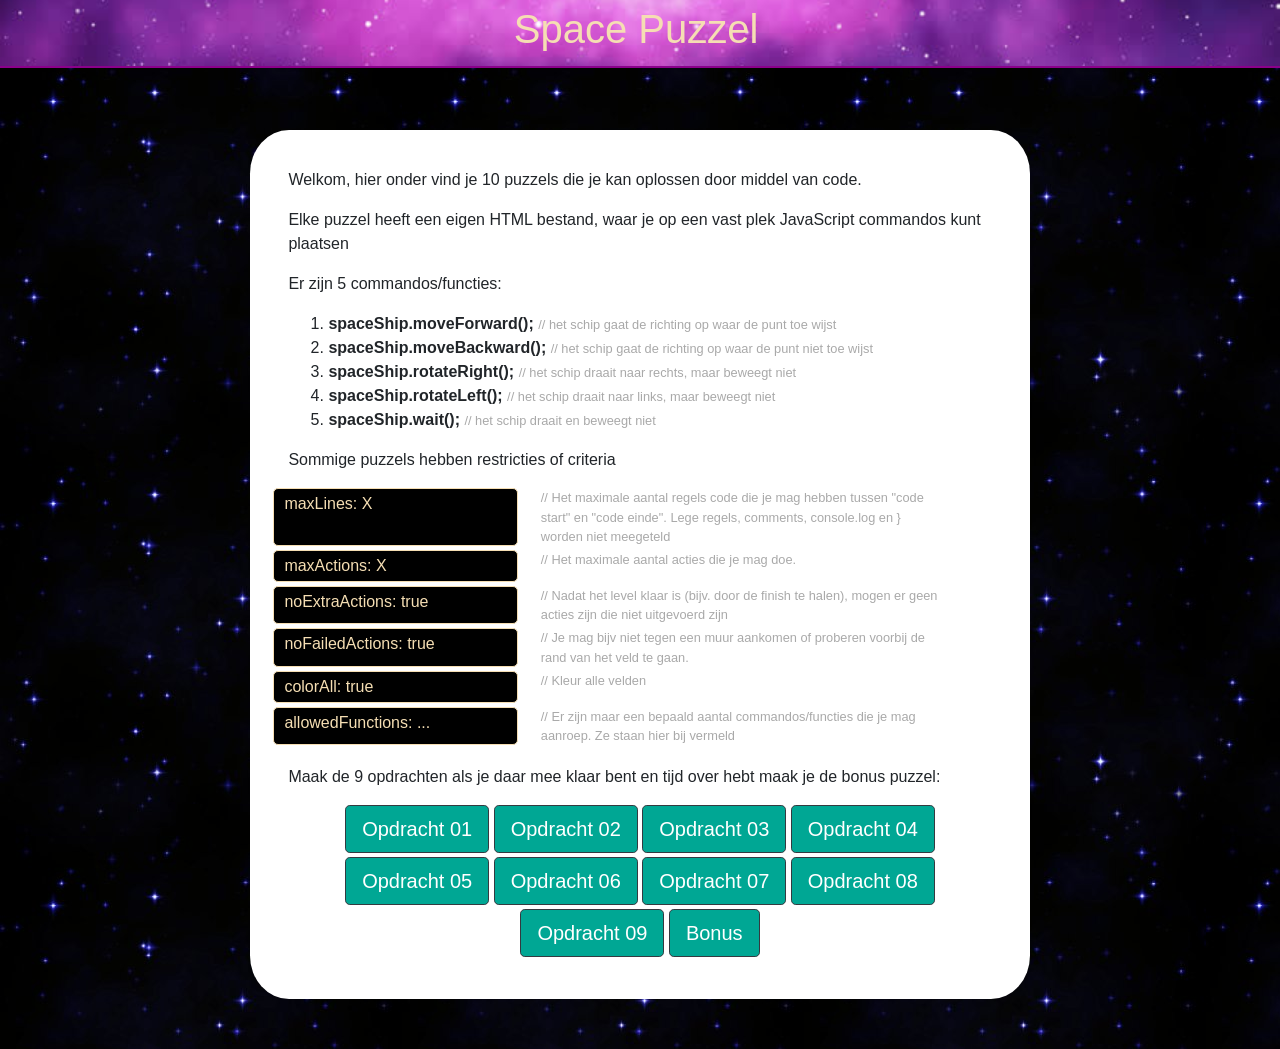
<file: index.html>
<!DOCTYPE html>
<html lang="en">
<head>
    <meta charset="UTF-8">
    <title>SpaceShip</title>
    <link rel="stylesheet" href="https://maxcdn.bootstrapcdn.com/bootstrap/4.0.0/css/bootstrap.min.css" integrity="sha384-Gn5384xqQ1aoWXA+058RXPxPg6fy4IWvTNh0E263XmFcJlSAwiGgFAW/dAiS6JXm" crossorigin="anonymous">
    <link href="css/style.css" type="text/css" rel="stylesheet">
</head>
<body>
    <div id="goals" class="w-100">
        <h1>Space Puzzel</h1>
    </div>
    <div id="container" class="index">
        <p>Welkom, hier onder vind je 10 puzzels die je kan oplossen door middel van code.</p>
        <p>Elke puzzel heeft een eigen HTML bestand, waar je op een vast plek JavaScript commandos kunt plaatsen</p>
        <p>Er zijn 5 commandos/functies:</p>
        <ol>
            <li>
                <b>spaceShip.moveForward();</b>
                <span class="comment small">// het schip gaat de richting op waar de punt toe wijst</span>
            </li>
            <li>
                <b>spaceShip.moveBackward();</b>
                <span class="comment small">// het schip gaat de richting op waar de punt niet toe wijst</span>
            </li>
            <li>
                <b>spaceShip.rotateRight();</b>
                <span class="comment small">// het schip draait naar rechts, maar beweegt niet</span>
            </li>
            <li>
                <b>spaceShip.rotateLeft();</b>
                <span class="comment small">// het schip draait naar links, maar beweegt niet</span>
            </li>
            <li>
                <b>spaceShip.wait();</b>
                <span class="comment small">// het schip draait en beweegt niet </span>
            </li>
        </ol>

        <p>Sommige puzzels hebben restricties of criteria</p>

        <div class="row">
            <div class="goal col-4 mb-1">
                maxLines: X
            </div>
            <div class="small col-7 ml-2 mb-1 comment">
                // Het maximale aantal regels code die je mag hebben tussen "code  start" en "code  einde". Lege regels, comments, console.log en } worden niet meegeteld
            </div>

            <div class="goal col-4 mb-1">
                maxActions: X
            </div>
            <div class="small col-7 ml-2 mb-1 comment">
                // Het maximale aantal acties die je mag doe.
            </div>

            <div class="goal col-4 mb-1">
                noExtraActions: true
            </div>
            <div class="small col-7 ml-2 mb-1 comment">
                // Nadat het level klaar is (bijv. door de finish te halen), mogen er geen acties zijn die niet uitgevoerd zijn
            </div>

            <div class="goal col-4 mb-1">
                noFailedActions: true
            </div>
            <div class="small col-7 ml-2 mb-1 comment">
                // Je mag bijv niet tegen een muur aankomen of proberen voorbij de rand van het veld te gaan.
            </div>

            <div class="goal col-4 mb-1">
                colorAll: true
            </div>
            <div class="small col-7 ml-2 mb-1 comment">
                // Kleur alle velden
            </div>

            <div class="goal col-4 mb-1">
                allowedFunctions: ...
            </div>
            <div class="small col-7 ml-2 mb-1 comment">
                // Er zijn maar een bepaald aantal commandos/functies die je mag aanroep. Ze staan hier bij vermeld
            </div>
        </div>

        <p class="mt-3">Maak de 9 opdrachten als je daar mee klaar bent en tijd over hebt maak je de bonus puzzel:</p>

        <div class="text-center">
            <a class="btn  btn-outline-dark btn-lg mb-1" href="Opdracht.html?level=1">Opdracht 01</a>
            <a class="btn  btn-outline-dark btn-lg mb-1" href="Opdracht.html?level=2">Opdracht 02</a>
            <a class="btn  btn-outline-dark btn-lg mb-1" href="Opdracht.html?level=3">Opdracht 03</a>
            <a class="btn  btn-outline-dark btn-lg mb-1" href="Opdracht.html?level=4">Opdracht 04</a>
            <a class="btn  btn-outline-dark btn-lg mb-1" href="Opdracht.html?level=5">Opdracht 05</a>
            <a class="btn  btn-outline-dark btn-lg mb-1" href="Opdracht.html?level=6">Opdracht 06</a>
            <a class="btn  btn-outline-dark btn-lg mb-1" href="Opdracht.html?level=7">Opdracht 07</a>
            <a class="btn  btn-outline-dark btn-lg mb-1" href="Opdracht.html?level=8">Opdracht 08</a>
            <a class="btn  btn-outline-dark btn-lg mb-1" href="Opdracht.html?level=9">Opdracht 09</a>
            <a class="btn  btn-outline-dark btn-lg mb-1" href="Bonus.html?level=10">Bonus</a>
        </div>
    </div>
</body>
</html>
</file>
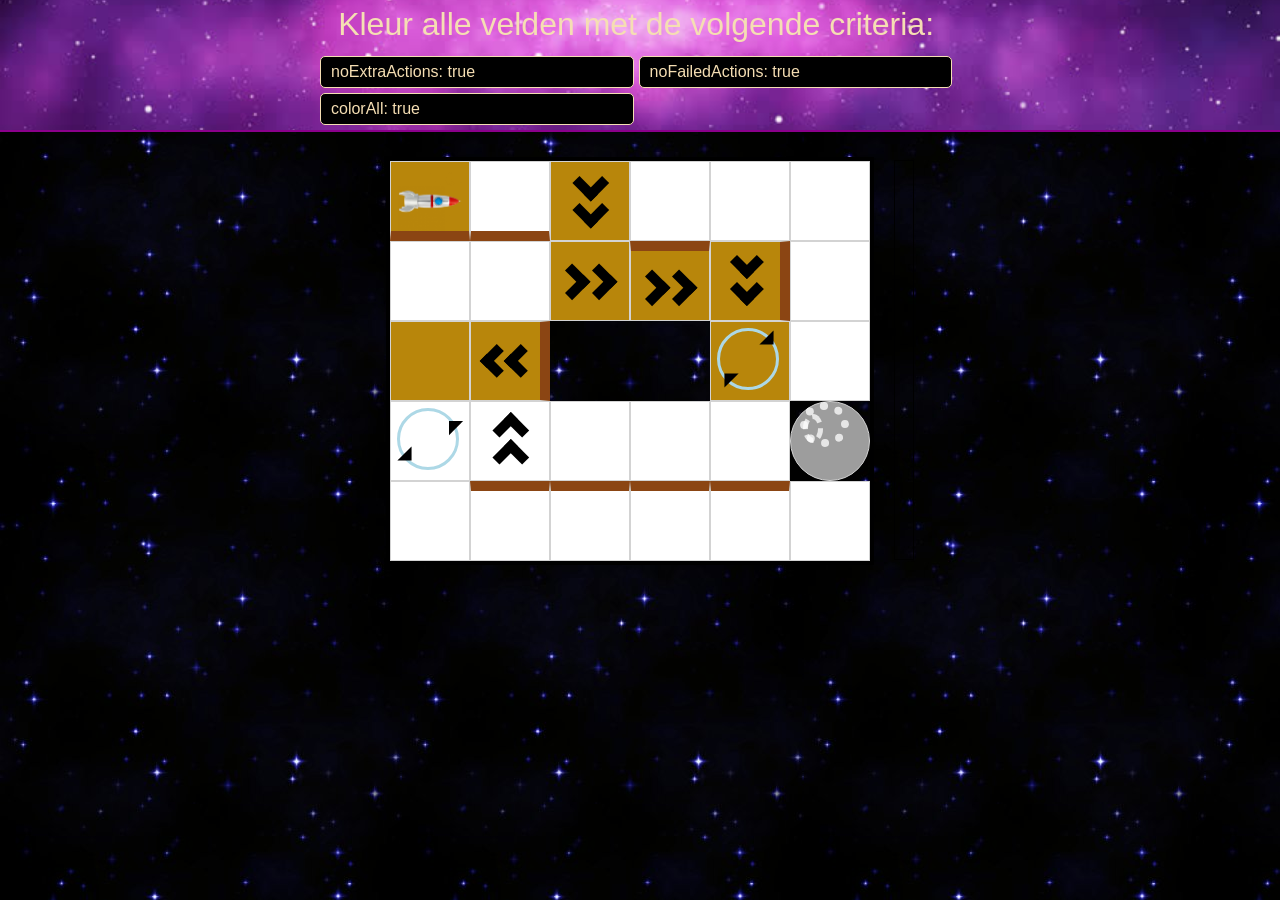
<file: Bonus.html>
<!DOCTYPE html>
<html lang="en">
<head>
    <meta charset="UTF-8">
    <title>SpaceShip Opdracht01</title>
    <link rel="stylesheet" href="https://maxcdn.bootstrapcdn.com/bootstrap/4.0.0/css/bootstrap.min.css" integrity="sha384-Gn5384xqQ1aoWXA+058RXPxPg6fy4IWvTNh0E263XmFcJlSAwiGgFAW/dAiS6JXm" crossorigin="anonymous">
    <link href="css/style.css" type="text/css" rel="stylesheet">
    <script src="js/spacegame.js" type="application/javascript"></script>
</head>
<body>
    <div id="container"></div>
    <script>
        //SpaceShip library inladen
        var spaceShip = new SpaceShip(document.getElementById('container'));
        //Level inladen
        spaceShip.loadLevel(10);
        //Eigen acties
        spaceShip.run(function () {
            // code  start



            // code  einde
        });
    </script>
</body>
</html>
</file>
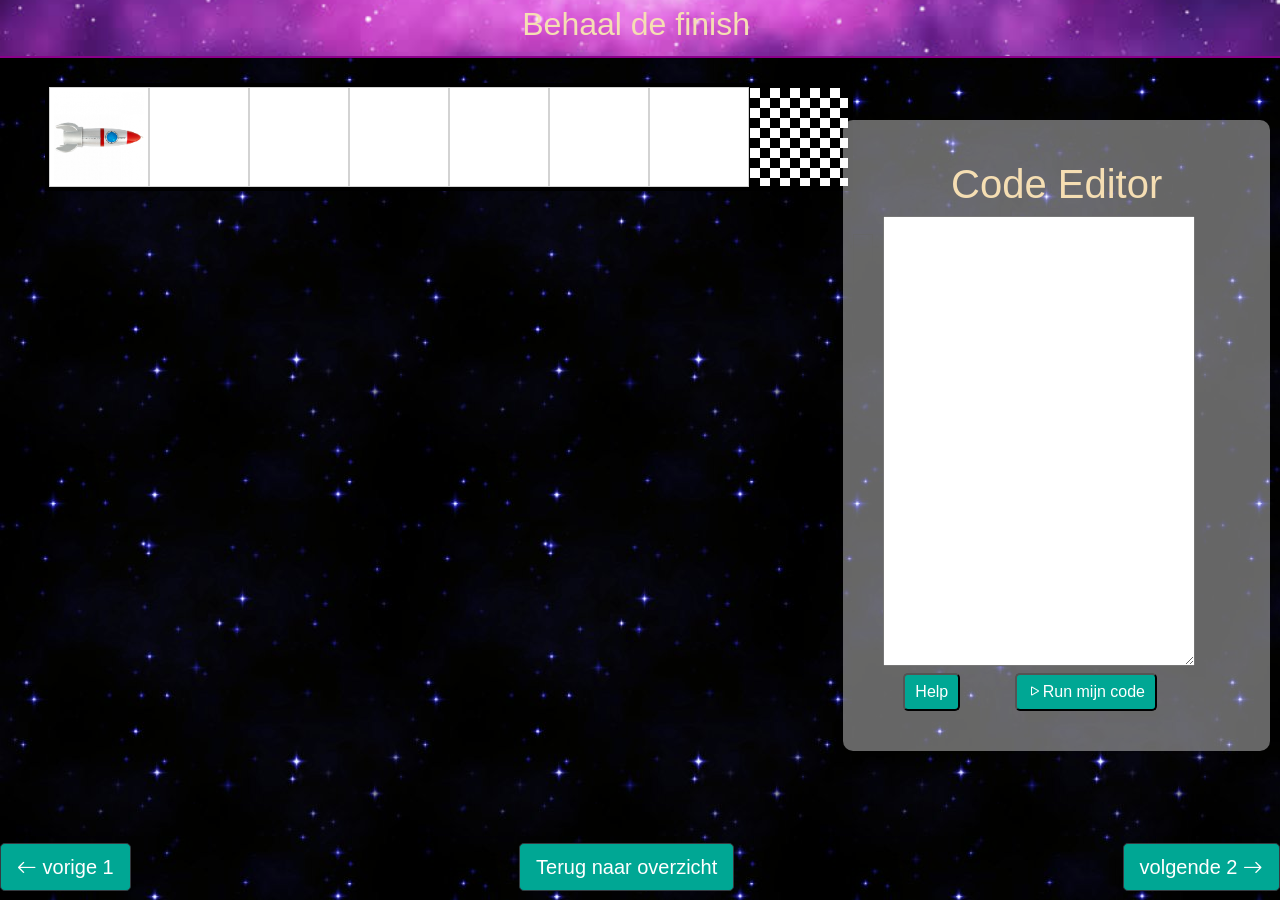
<file: Opdracht.html>
<!DOCTYPE html>
<html lang="en">

<head>
    <meta charset="UTF-8">
    <title>SpaceShip Opdracht01</title>
    <link rel="stylesheet" href="https://maxcdn.bootstrapcdn.com/bootstrap/4.0.0/css/bootstrap.min.css"
        integrity="sha384-Gn5384xqQ1aoWXA+058RXPxPg6fy4IWvTNh0E263XmFcJlSAwiGgFAW/dAiS6JXm" crossorigin="anonymous">
    <link href="https://cdn.jsdelivr.net/npm/bootstrap-icons/font/bootstrap-icons.css" rel="stylesheet">
    <link href="css/style.css" type="text/css" rel="stylesheet">
    <script src="js/spacegame.js" type="application/javascript"></script>
</head>

<body>
    <script src="js/buildlvl.js" type="application/javascript"></script>
</body>

</html>
</file>
<file: css/style.css>
:root {
  --primary-color: darkmagenta;
  --faded-primary-color: rgba(139, 0, 139, 0.8);
  --btn: #00a794;
  --margin-top: 120px;
}
body{
    margin: 0;
    background-image: url("../images/bg.jpg");
}
h1{
    color: wheat;
    text-align: center;
    grid-column: span 2;
}

a{
    /*text-decoration: none;*/
    color: darkmagenta !important;
}
.navbar{
    position: fixed;
    bottom: 0;
    width: 100%;
    padding: 5px 0px;
    text-align: center;
    z-index: 10000;
}
.button{
    margin-left:20px;
    background-color: var(--btn);
    color: white;
    border-radius: 5px;
    padding: 5px 10px;
    text-decoration: none;
}
.btn-outline-dark{
    background-color: var(--btn) !important;
    color: white!important;
}

a:hover {
    /*text-decoration: underline;*/
    color: magenta !important;
}
#main{
    display: inline-flex;
    margin-bottom: 150px;
}
.editor-container{
    position: absolute;
    right: 10px;
    top: var(--margin-top);
    justify-content: center;
    border-radius: 10px;
    padding: 10px;
    background-color: rgba(255, 255, 255, 0.4);
}

.actions{
    .cmd{font-weight: bold;}
}

.poppy{
    position: fixed;
    margin:auto;
    border-radius: 10px;
    box-shadow: 0px 0px 30px 30px white;
    background-color: black;
    color: var(--btn);
}

#editor {
    margin: 20px;
    padding: 10px;
    textarea{
        width: 90%;
        min-height: 450px;
    }}
    
.settings{
    position: absolute;
    left: 20px;
    top: 20px;
    width: 400px;
    min-height: 200px;
    padding: 10px;
    background-color: rgba(0, 0, 0, 0.2);
    border-radius: 10px;
}

.settings h1{
    margin: 0;
    padding: 0;
    text-align: center;
}

.settings p{
    margin: 0;
    padding: 0;
    display: inline-block;
}

.inputS{
    width: 50px;
}

table{
    display: block;
    width: 100%;
}

table th{
    text-align: left;
}

table input{
    width: 75%;
}

#goals {
    display: grid;
    grid-template-columns: 49% 49%;
    grid-column-gap: 5px;
    grid-row-gap: 5px;
    position: fixed;
    border-bottom: 2px solid darkmagenta;
    background-image: url(../images/banner.jpg);
    background-size: cover;
    background-position: center;
    z-index: 10000;
    top: 0;
    padding: 5px 25%;
    color: wheat;
}


#goals h2{
    grid-column: span 2;
    text-align: center;
}

.goal{
    display: block;
    border: 1px solid wheat;
    border-radius: 5px;
    padding: 3px 10px;
    background-color: black;
    color: wheat;
}

#container {
    display: table;
    margin: 0 auto;
}

#container.index{
    background-color: white;
    width: 780px;
    min-height: 400px;
    margin-top: 130px;
    margin-bottom: 50px;
    border-radius: 5%;
    padding: 3%;
}

#actionBar{
    border: 1px solid black;
    float: right;
    width: 20px;
    margin-top: 23px;
    transform: rotateX(-180deg);
}
#actionBar .action{
    position: relative;
    height: 1px;
    background-color: #00CC00;

    -webkit-transition: all 250ms; /* Safari prior 6.1 */
    transition: height 250ms;
    transition-timing-function: ease-in-out;

    border-top: 1px solid lightgrey;
    border-bottom: 1px solid lightgrey;
    opacity: 50%;
}

#actionBar .action.fail{
    background-color: #b91d19;
}

#actionBar .action div {
    position: absolute;
    background-color: lightgrey;
    transform: rotateX(-180deg);
    top: 40%;
    left: 4px;
    padding: 2px 4px;
    font-size: 12px;
    display: none;
}

#actionBar .action:hover{
    opacity: 100%;
}

#actionBar .action:hover div{
    display: block;
    z-index: 10;
}

#banner {
    position: absolute;
    top: 40%;
    width: 80%;
    min-width: 250px;
    border-radius: 20px;
    font-size: 60px;
    left: 10%;
    z-index: 1000;
}
#banner:before {
    content: "";
    position: absolute;
    z-index: 1;
    left: 2.5%;
    top: 4%;
    width: 95%;
    height: 80%;
    border: 10px solid white;
    border-radius: 20px;
    margin-top: 10px;
}
#banner h2{
    display: block;
    margin: 0;
    text-align: center;
    font-size: 1.55em;
    margin-top: 25px;
}
#banner .sub{
    font-size: 20px;
    display: block;
    text-align: center;
    margin-bottom: 40px;
}

#banner.success{
    background-color: #00cc0075;
    color: white;;
}

#banner.fail{
    background-color: #b91d1975;
    color: white;;
}

#banner img{
    position: absolute;
    width: 45px;
    top: -13px;
    right: -15px;
    z-index: 10;
    cursor: pointer;
}

#board{
    display: inline-grid;
    grid-gap: 0px 0px;
    margin: 20px;
    border: 4px solid black;
}

#board div.space {
    border: 1px solid lightgrey;
    position: relative;
    transition-timing-function: ease-in-out;
    background-color: white;
}
#board div.space.colored{
    background-color: darkgoldenrod;
}


#board div.space.finish{
    border: 1px solid black;
    background-color: #FFF;
    background-size: 20px 20px;
    background-position: 0 0, 10px 10px;
    background-image: linear-gradient(45deg, black 25%, transparent 25%, transparent 75%, black 75%, black),
    linear-gradient(45deg, black 25%, transparent 25%, transparent 75%, black 75%, black);
}
#board div.space.pit{
    background-color:#9d9d9d;
    border-radius: 100%;
    -moz-animation: spinPulse 0.3s infinite linear;
    -webkit-animation: spinPulse 0.3s infinite linear;
}
#board div.space.pit:after {
    content: '';
    border: 8px dotted white;
    opacity: .75;
    border-radius: 100%;
    width: 62%;
    height: 58%;
    LEFT: 12%;
    position: absolute;
    -moz-animation: spinPulse 3.7s infinite cubic-bezier(0.12,0.56,0.23,0.87);
    -webkit-animation: spinPulse 3.7s infinite cubic-bezier(0.12,0.56,0.23,0.87);
}
#board div.space.pit:before {
    content: '';
    border: 5px dashed white;
    opacity: .75;
    border-radius: 100%;
    width: 26%;
    height: 37%;
    left: 15%;
    top: 15%;
    position: absolute;
    -moz-animation: rotate 2s infinite ease-in-out;
    -webkit-animation: rotate 2s infinite ease-in-out;

}

@-moz-keyframes spinPulse {
    0% { -moz-transform:rotate(-135deg);}
    100% { -moz-transform:rotate(-495deg);}
}
@-moz-keyframes rotate {
    0% { -moz-transform:rotate(0deg); }
    100% { -moz-transform:rotate(360deg);  }
}
@-webkit-keyframes spinPulse {
    0% { -webkit-transform:rotate(-135deg);}
    100% { -webkit-transform:rotate(-495deg); }
}
@-webkit-keyframes rotate {
    0% { -webkit-transform:rotate(0deg); }
    100% { -webkit-transform:rotate(360deg); }
}




#board div.space.wall-left{
    border-left-color: saddlebrown;
    border-left-width: 10px;
}
#board div.space.wall-right{
    border-right-color: saddlebrown;
    border-right-width: 10px;
}
#board div.space.wall-bottom{
    border-bottom-color: saddlebrown;
    border-bottom-width: 10px;
}
#board div.space.wall-top{
    border-top-color: saddlebrown;
    border-top-width: 10px;
}

#board div.space.belt:after,
#board div.space.belt:before{
    content: '';
    border: solid black;
    border-width: 0 10px 10px 0;
    display: inline-block;
    padding: 10%;
    position: absolute;
    animation: belt 2s infinite;
}
#board div.space.belt:before{
    animation-delay: .8s;
}
@keyframes belt {
    0% {
        border: solid black;
        border-width: 0 10px 10px 0;
    }
    50% {
        border: solid lightgrey;
        border-width: 0 10px 10px 0;
    }
    100% {
        border: solid black;
        border-width: 0 10px 10px 0;
    }
}
#board div.space.belt[data-direction="right"]:after,
#board div.space.belt[data-direction="right"]:before{
    top: 35%;
    left: 10%;
    transform: rotate(-45deg);
    -webkit-transform: rotate(-45deg);
}
#board div.space.belt[data-direction="right"]:before{
    left: 45%;
}

#board div.space.belt[data-direction="left"]:after,
#board div.space.belt[data-direction="left"]:before {
    top: 35%;
    left: 55%;
    transform: rotate(135deg);
    -webkit-transform: rotate(135deg);
}
#board div.space.belt[data-direction="left"]:before {
    left: 20%;
}

#board div.space.belt[data-direction="top"]:after ,
#board div.space.belt[data-direction="top"]:before {
    top: 55%;
    left: 35%;
    transform: rotate(-135deg);
    -webkit-transform: rotate(-135deg);
}
#board div.space.belt[data-direction="top"]:before {
    top: 20%;
}

#board div.space.belt[data-direction="bottom"]:after ,
#board div.space.belt[data-direction="bottom"]:before {
    top: 10%;
    left: 35%;
    transform: rotate(45deg);
    -webkit-transform: rotate(45deg);
}
#board div.space.belt[data-direction="bottom"]:before {
    top: 45%;
}

#board div.space .spinner {
    border: 3px solid lightblue;
    border-radius: 100%;
    width: 80%;
    height: 80%;
    transition-timing-function: ease-in-out;
    position: absolute;
    top: 7.5%;
    left: 7.5%;
}

#board div.space .spinner:after,
#board div.space .spinner:before
{
    content: "";
    position: absolute;
    height: 0;
    width: 0;
    border-left: 10px solid black;
    border-top: 10px solid transparent;
    border-bottom: 10px solid transparent;
}

#board div.space .spinner:after {
    top: 0;
    left: 80%;
    -webkit-transform: rotate(45deg);
    -ms-transform: rotate(45deg);
    transform: rotate(45deg);
}
#board div.space .spinner.left:after{
    border-bottom: 10px solid black;
    border-right: 10px solid transparent;
    border-left: 10px solid transparent;
    -webkit-transform: rotate(-45deg);
    -ms-transform: rotate(-45deg);
    transform: rotate(-45deg);
    left: 70%;
}
#board div.space .spinner:before {
    bottom: 0;
    left: 5%;
    -webkit-transform: rotate(-135deg);
    -ms-transform: rotate(-135deg);
    transform: rotate(-135deg);
}
#board div.space .spinner.left:before{
    -webkit-transform: rotate(45deg);
    -ms-transform: rotate(45deg);
    transform: rotate(45deg);
}

#board div.space.void{
    background-color: transparent;
    border: none;
}

#ship {
    width: 92%;
    height: 92%;
    background-image: url("../images/spaceship.png");
    background-size: contain;
    background-repeat: no-repeat;
    position: absolute;
    top: 4%;
    left: 4%;
    -webkit-transition: all 250ms;
    transition: all 250ms;
    transition-timing-function: ease-in-out;
    z-index: 100;
}

.comment{
    color: darkgray;
}
</file>
